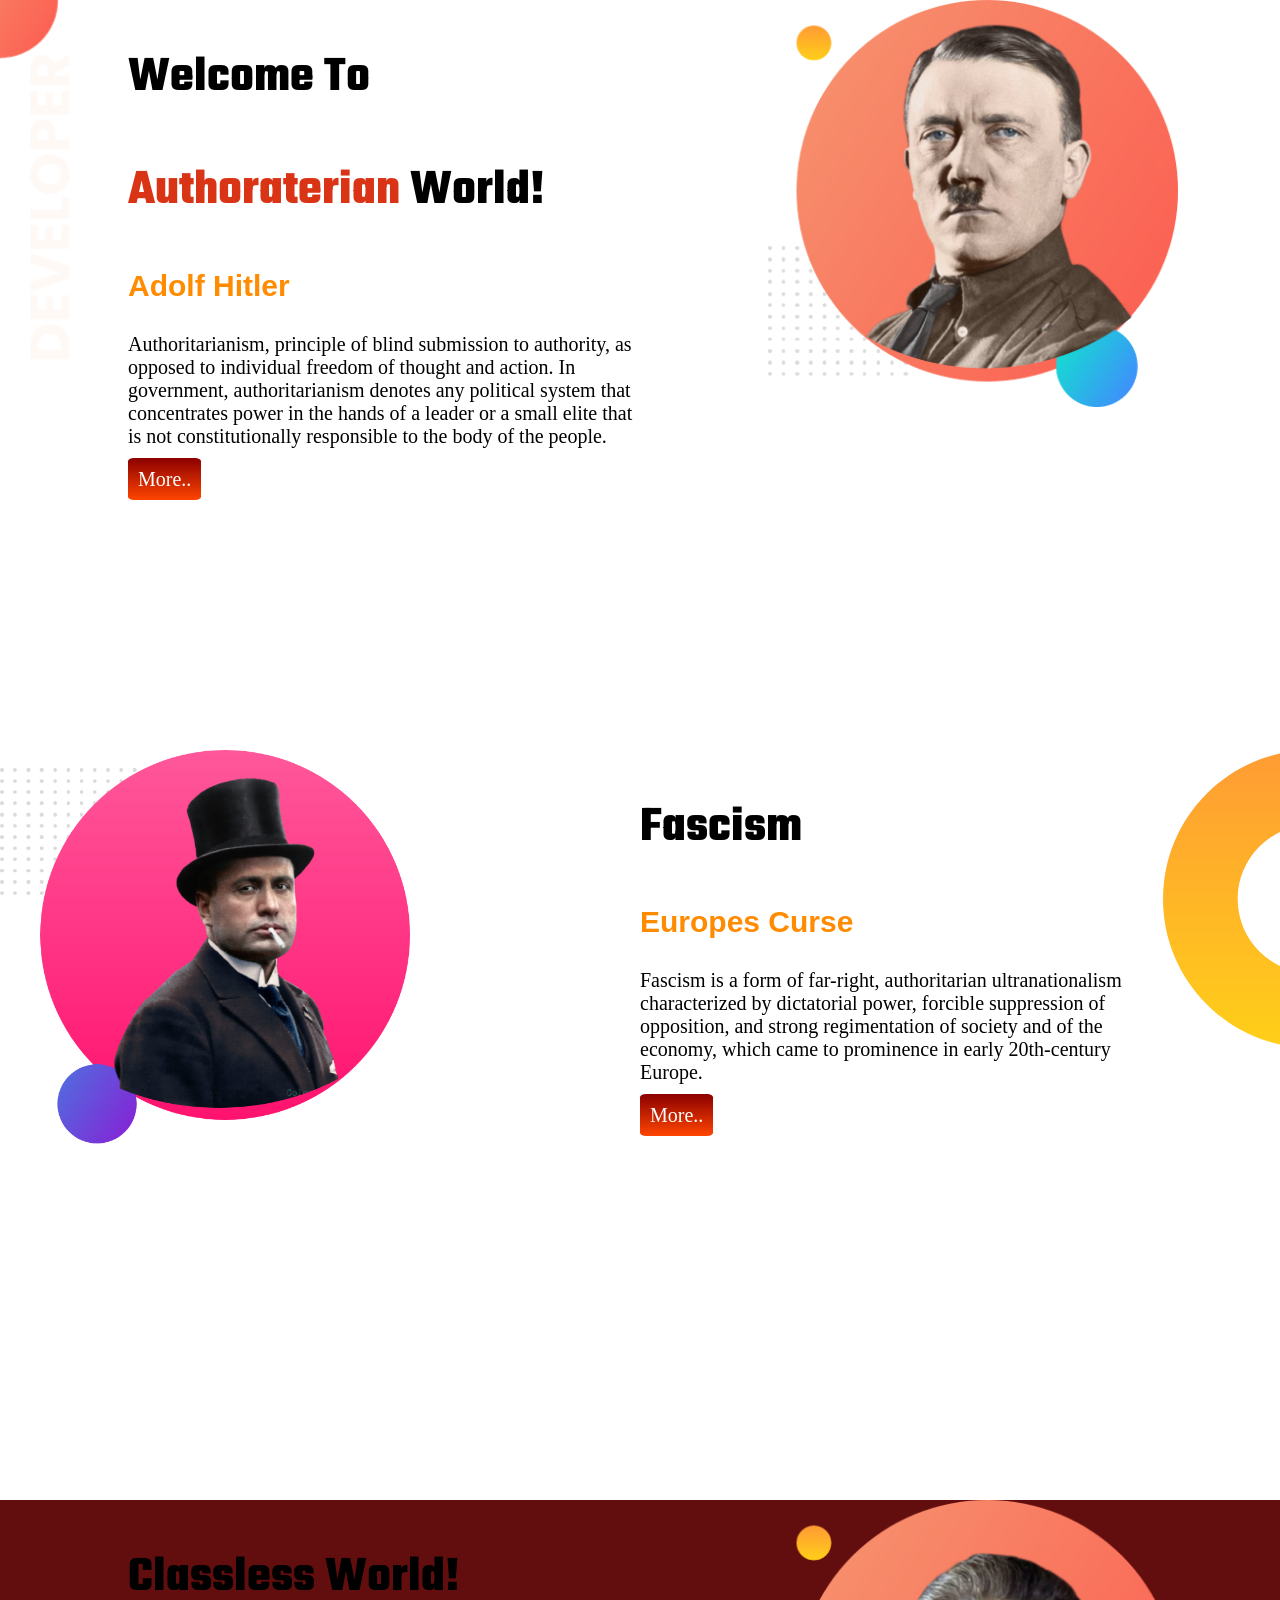
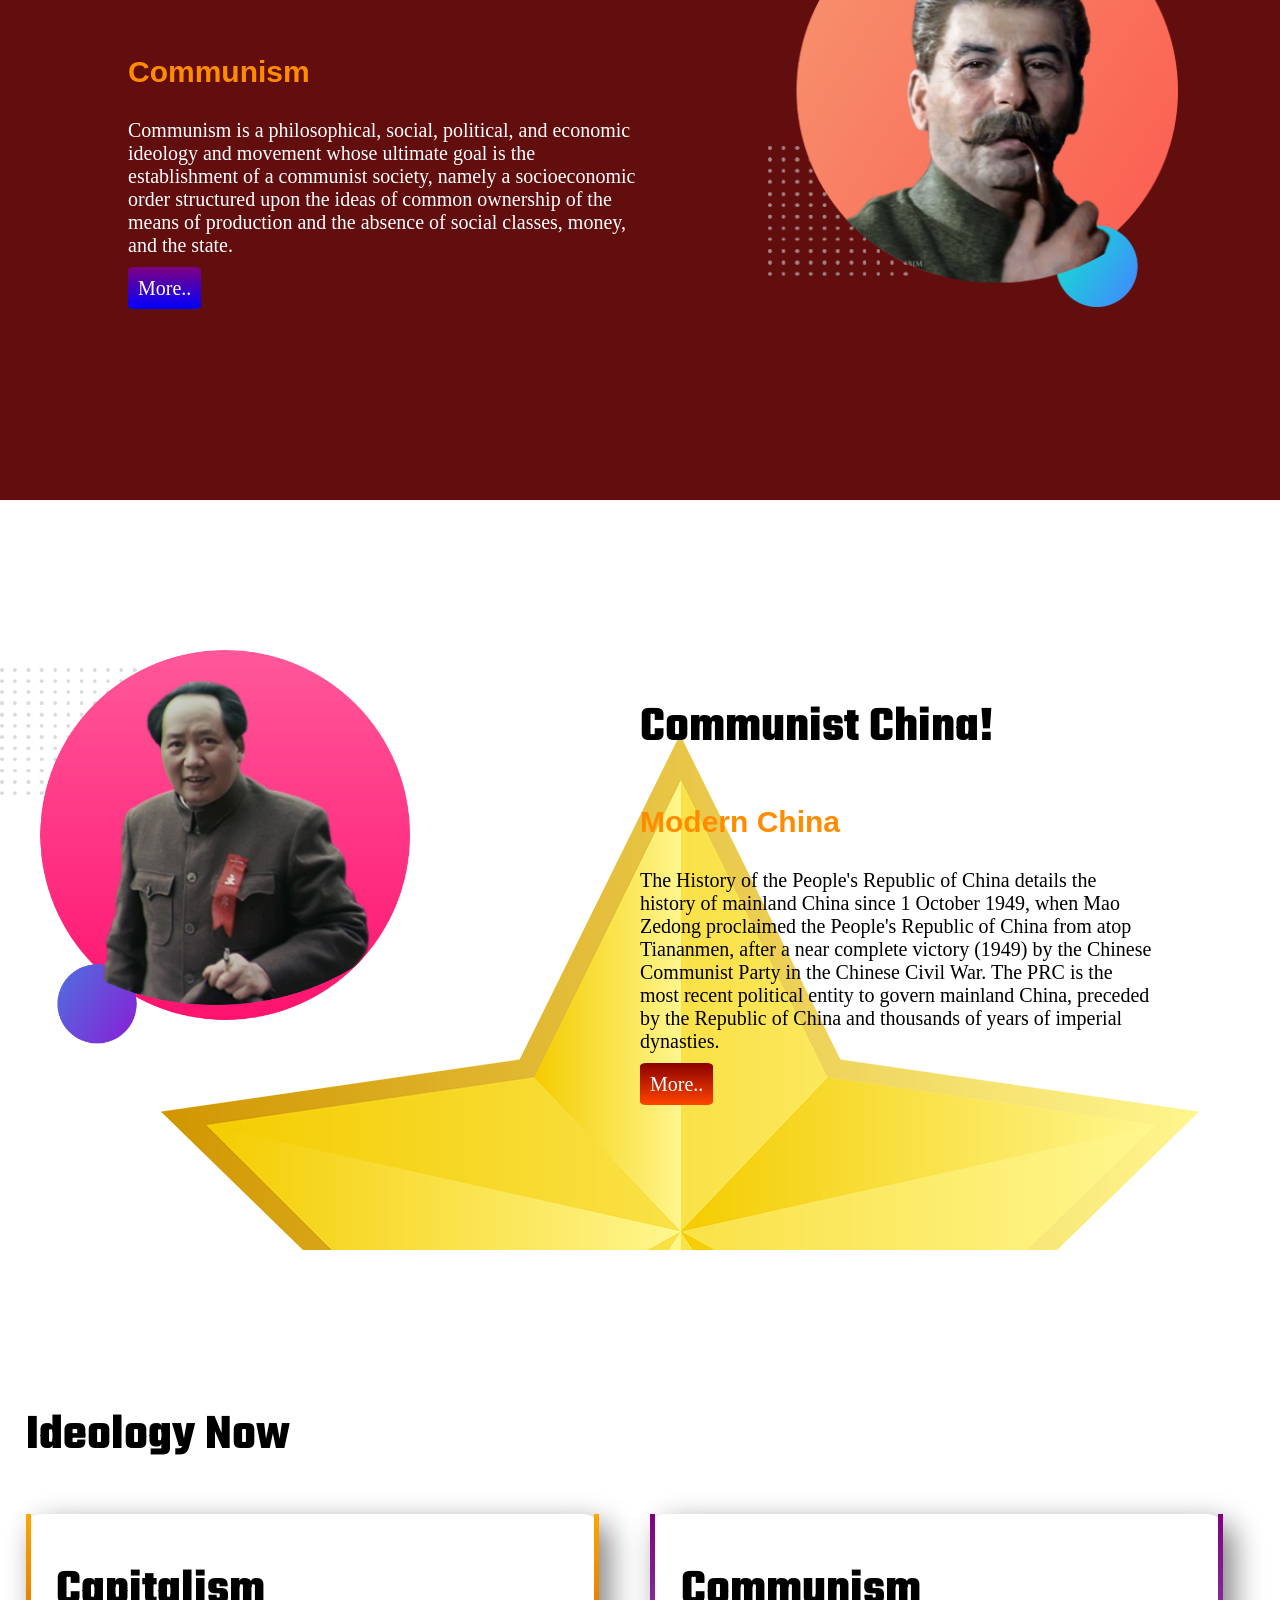
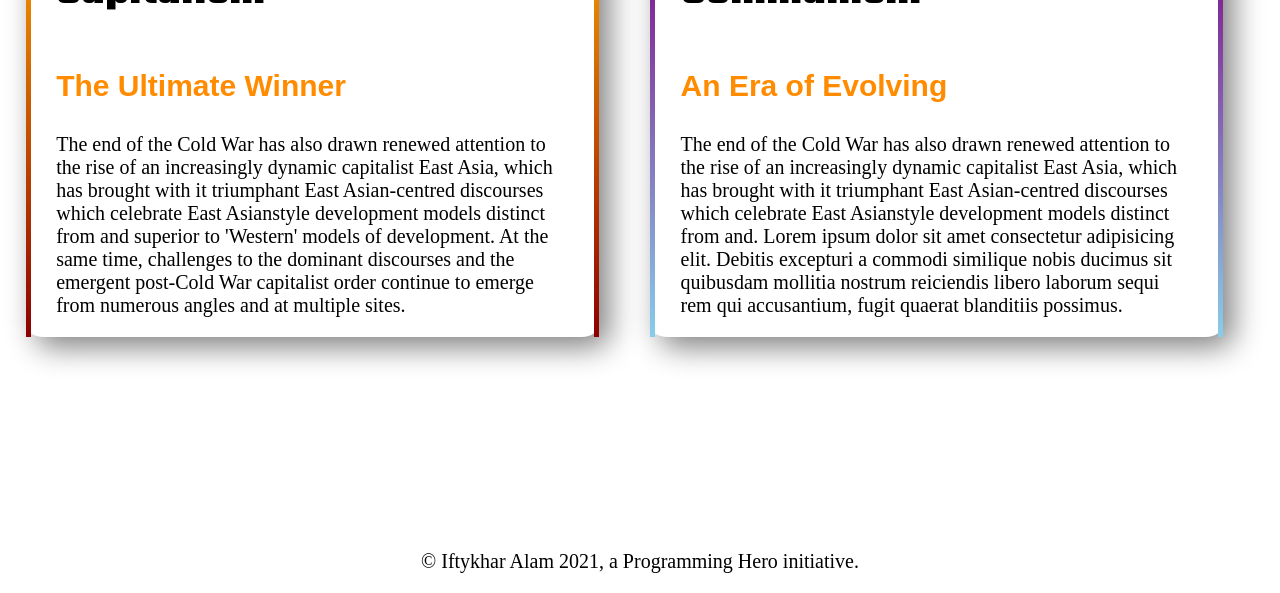
<file: index_old.html>
<!DOCTYPE html>
<html lang="en">

<head>
    <meta charset="UTF-8">
    <meta http-equiv="X-UA-Compatible" content="IE=edge">
    <meta name="viewport" content="width=device-width, initial-scale=1.0">
    <link rel="preconnect" href="https://fonts.googleapis.com">
    <link rel="preconnect" href="https://fonts.gstatic.com" crossorigin>
    <link href="https://fonts.googleapis.com/css2?family=Teko:wght@700&display=swap" rel="stylesheet">
    <link rel="stylesheet" href="style.css">
    <!-- <script src="https://cdn.tailwindcss.com"></script>
    <script>
        tailwind.config = {
          theme: {
            extend: {
              colors: {
                clifford: '#da373d',
              }
            }
          }
        }
      </script> -->
    <title>Worlds Dictators</title>
</head>

<body>
    <section class="top-section">
        <div class="half-width">
            <h1>Welcome To</h1>
            <h1> <span class="red-color">Authoraterian</span> World!</h1>
            <h3>Adolf Hitler</h3>
            <p>
                Authoritarianism, principle of blind submission to authority, as opposed to individual freedom of thought and action. In government, authoritarianism denotes any political system that concentrates power in the hands of a leader or a small elite that is
                not constitutionally responsible to the body of the people.
            </p>
            <a target="_blank" class="link-button" href="https://en.wikipedia.org/wiki/Adolf_Hitler">More..</a>
        </div>
        <div class="half-width">
            <img src="images/hitler-bg.png" alt="Hitler">
        </div>
    </section>
    <section class="dream-again">
        <div class="half-width1">
            <img src="images/musolini-bg.png" alt="musolini-bg">
        </div>
        <div class="half-width1">
            <h1>Fascism</h1>
            <h3>Europes Curse</h3>
            <p>
                Fascism is a form of far-right, authoritarian ultranationalism characterized by dictatorial power, forcible suppression of opposition, and strong regimentation of society and of the economy, which came to prominence in early 20th-century Europe.
            </p>
            <a target="_blank" class="link-button" href="https://en.wikipedia.org/wiki/Fascism">More..</a>
        </div>
    </section>
    <section class="communist">
        <div class="half-width">
            <h1>Classless World!</h1>
            <h3>Communism</h3>
            <p class="white-text">
                Communism is a philosophical, social, political, and economic ideology and movement whose ultimate goal is the establishment of a communist society, namely a socioeconomic order structured upon the ideas of common ownership of the means of production
                and the absence of social classes, money, and the state.
            </p>
            <a target="_blank" class="link-button1" href="https://en.wikipedia.org/wiki/Communism">More..</a>
        </div>
        <div class="half-width">
            <img src="images/stalin-bg.png" alt="stalin-bg">
        </div>
    </section>
    <section class="end-site">
        <div class="half-width1">
            <img src="images/mao-tse-tung-bg.png" alt="mao-tse-tung-bg">
        </div>
        <div class="half-width1">
            <h1>Communist China!</h1>
            <h3>Modern China</h3>
            <p>
                The History of the People's Republic of China details the history of mainland China since 1 October 1949, when Mao Zedong proclaimed the People's Republic of China from atop Tiananmen, after a near complete victory (1949) by the Chinese Communist Party
                in the Chinese Civil War. The PRC is the most recent political entity to govern mainland China, preceded by the Republic of China and thousands of years of imperial dynasties.
            </p>
            <a target="_blank" class="link-button" href="https://en.wikipedia.org/wiki/History_of_the_People%27s_Republic_of_China">More..</a>
        </div>
    </section>
    <section class="bottom-section">
        <h1 style="margin-left: 2%;">Ideology Now</h1>
        <div class="flexible">
            <div class="box1">
                <h1>Capitalism</h1>
                <h3>The Ultimate Winner</h3>
                <p>
                    The end of the Cold War has also drawn renewed attention to the rise of an increasingly dynamic capitalist East Asia, which has brought with it triumphant East Asian-centred discourses which celebrate East Asianstyle development models distinct from and
                    superior to 'Western' models of development. At the same time, challenges to the dominant discourses and the emergent post-Cold War capitalist order continue to emerge from numerous angles and at multiple sites.
                </p>
            </div>
            <div class="box2">
                <h1>Communism</h1>
                <h3>An Era of Evolving</h3>
                <p>
                    The end of the Cold War has also drawn renewed attention to the rise of an increasingly dynamic capitalist East Asia, which has brought with it triumphant East Asian-centred discourses which celebrate East Asianstyle development models distinct from and.
                    Lorem ipsum dolor sit amet consectetur adipisicing elit. Debitis excepturi a commodi similique nobis ducimus sit quibusdam mollitia nostrum reiciendis libero laborum sequi rem qui accusantium, fugit quaerat blanditiis possimus.

                </p>
            </div>
        </div>
    </section>
    <footer>
        <p>
            © Iftykhar Alam 2021, a Programming Hero initiative.
        </p>
    </footer>

</body>

</html>
</file>
<file: style.css>
body {
    margin: 0;
}

h1 {
    font-size: 50px;
    font-family: 'Teko', sans-serif;
}

.red-color {
    color: rgb(218, 52, 23);
}

h3 {
    color: darkorange;
    font-size: 30px;
    font-family: 'popins', sans-serif;
}

p {
    font-size: 20px;
}

section {
    height: 600px;
    margin-bottom: 150px;
}

.top-section {
    background-image: url(images/top-banner.png);
    background-repeat: no-repeat;
}

.half-width {
    width: 40%;
    float: left;
    margin-left: 5%;
    padding-left: 5%;
}

.half-width img {
    width: 80%;
    float: left;
}

.dream-again {
    background-image: url(images/dream-bg.png);
    background-repeat: no-repeat;
    background-position-x: right;
}

.half-width1 {
    width: 40%;
    float: left;
    margin-right: 5%;
    padding-right: 5%;
}

.half-width1 img {
    width: 80%;
    float: left;
}

.communist {
    background-color: #630e0e;
}

.white-text {
    color: white;
}

.end-site {
    background-image: url(images/star.png);
    background-repeat: no-repeat;
    background-position-x: right;
    background-position-y: top;
}

a {
    text-decoration: none;
    color: white;
    font-size: 20px;
}

.link-button {
    background-image: linear-gradient(darkred, orangered);
    border-radius: 8%;
    padding: 10px 10px 10px 10px;
}

.link-button1 {
    background-image: linear-gradient(purple, blue);
    border-radius: 8%;
    padding: 10px 10px 10px 10px;
}

.box1 {
    width: 40%;
    box-shadow: 10px 10px 30px gray;
    border-radius: 3%;
    margin-right: 2%;
    margin-left: 2%;
    margin-bottom: 2%;
    padding-right: 2%;
    padding-left: 2%;
    float: left;
    border-left: 5px solid;
    border-right: 5px solid;
    border-image: linear-gradient(orange, darkred);
    border-image-slice: 1;
}

.box2 {
    width: 40%;
    box-shadow: 10px 10px 30px gray;
    border-radius: 3%;
    margin-right: 2%;
    margin-left: 2%;
    margin-bottom: 2%;
    padding-right: 2%;
    padding-left: 2%;
    float: left;
    border-left: 5px solid;
    border-right: 5px solid;
    border-image: linear-gradient(purple, skyblue);
    border-image-slice: 1;
}

footer p {
    text-align: center;
}
</file>
